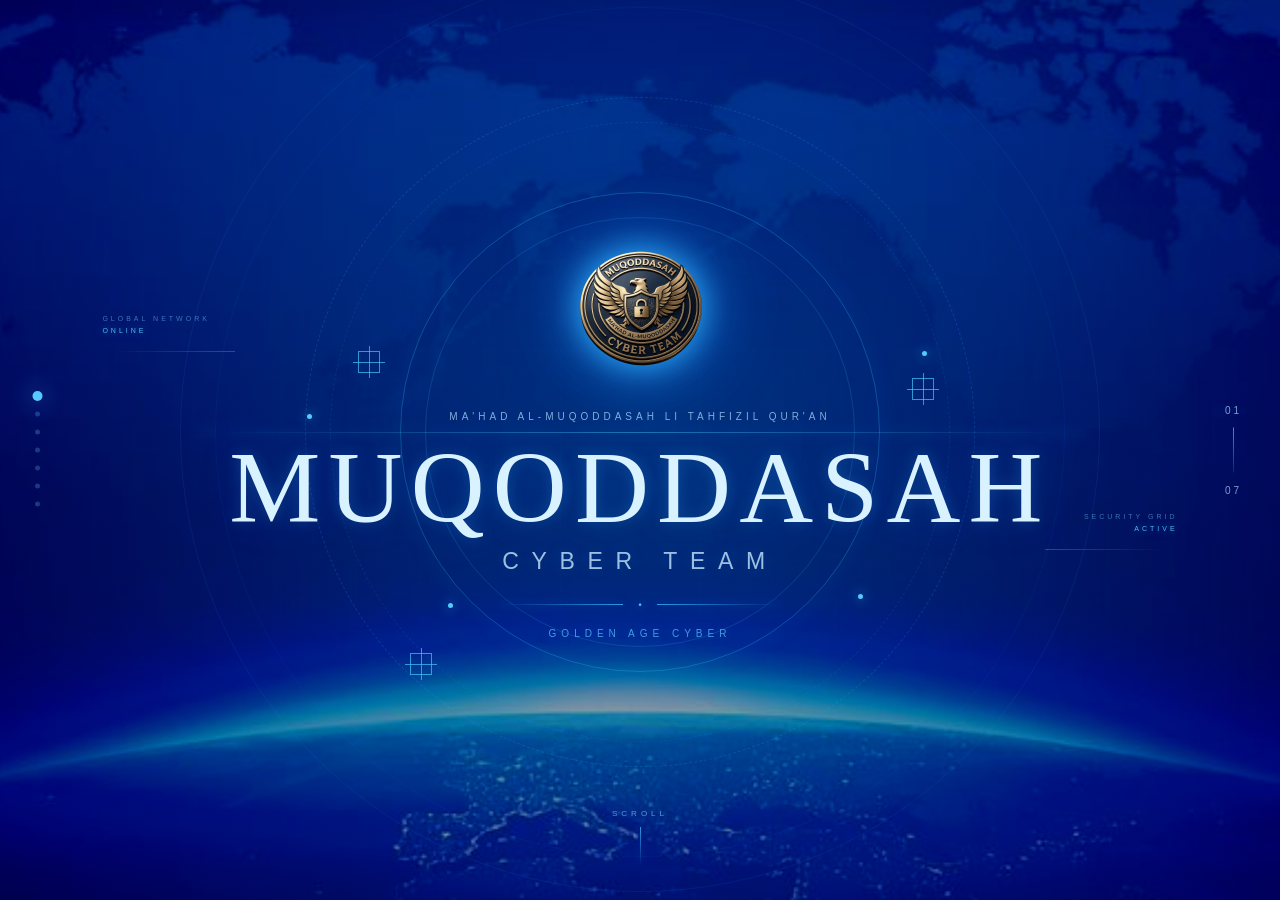
<file: index.html>
<!DOCTYPE html>
<html lang="id">
<head>
    <meta charset="UTF-8">
    <meta name="viewport" content="width=device-width, initial-scale=1.0">

    <title>MUQODDASAH CYBER TEAM</title>

    <link rel="stylesheet" href="style.css">
</head>

<body>

<div id="pageContainer">

    <!-- =====================================================
         PAGE 1 — HERO
    ====================================================== -->

    <section class="page hero-page active" data-page="0">

        <div class="hero-bg"></div>
        <div class="hero-grid"></div>
        <div class="hero-vignette"></div>

        <div class="hero-orbit orbit-1"></div>
        <div class="hero-orbit orbit-2"></div>
        <div class="hero-orbit orbit-3"></div>

        <div class="earth-hud">

            <div class="earth-hud-ring hud-ring-1"></div>
            <div class="earth-hud-ring hud-ring-2"></div>
            <div class="earth-hud-ring hud-ring-3"></div>

            <div class="earth-scan"></div>

            <div class="earth-target target-1"></div>
            <div class="earth-target target-2"></div>
            <div class="earth-target target-3"></div>

            <div class="earth-node node-1"></div>
            <div class="earth-node node-2"></div>
            <div class="earth-node node-3"></div>
            <div class="earth-node node-4"></div>

            <div class="earth-data data-left">
                <span>GLOBAL NETWORK</span>
                <b>ONLINE</b>
            </div>

            <div class="earth-data data-right">
                <span>SECURITY GRID</span>
                <b>ACTIVE</b>
            </div>

            <div class="earth-line earth-line-left"></div>
            <div class="earth-line earth-line-right"></div>

        </div>

        <div class="hero-content">

            <div class="logo-wrap">

                <div class="logo-glow"></div>

                <img
                    src="assets/logo-mct.png"
                    alt="Muqoddasah Cyber Team"
                    class="main-logo"
                >

            </div>

            <p class="institution">
                MA'HAD AL-MUQODDASAH LI TAHFIZIL QUR'AN
            </p>

            <h1>
                MUQODDASAH
            </h1>

            <h2>
                CYBER TEAM
            </h2>

            <div class="divider">

                <span></span>
                <b>•</b>
                <span></span>

            </div>

            <p class="tagline">
                GOLDEN AGE CYBER
            </p>

        </div>

        <div class="scroll-indicator">

            <span>
                SCROLL
            </span>

            <i></i>

        </div>

    </section>



    <!-- =====================================================
         PAGE 2 — CYBER
    ====================================================== -->

    <section class="page cyber-page" data-page="1">

        <div class="cyber-grid"></div>
        <div class="cyber-noise"></div>

        <div class="cyber-line line-top"></div>
        <div class="cyber-line line-bottom"></div>

        <div class="cyber-center">

            <div class="cyber-ring ring-one"></div>
            <div class="cyber-ring ring-two"></div>
            <div class="cyber-ring ring-three"></div>

            <div class="cyber-logo-box">

                <div class="cyber-logo-glow"></div>

                <img
                    src="assets/logo-mct.png"
                    alt="MCT Logo"
                    class="cyber-logo"
                >

            </div>

            <div class="cyber-status">

                <span class="status-dot"></span>

                SYSTEM ONLINE

            </div>

            <h2>
                MUQODDASAH
            </h2>

            <h3>
                CYBER TEAM
            </h3>

            <div class="cyber-sub">
                LEARN · COMPETE · EVOLVE
            </div>

        </div>

        <div class="cyber-corner top-left">

            <span>
                SECURITY
            </span>

            <b>
                001
            </b>

        </div>

        <div class="cyber-corner top-right">

            <span>
                MCT
            </span>

            <b>
                2026
            </b>

        </div>

        <div class="cyber-corner bottom-left">

            <span>
                NETWORK
            </span>

            <b>
                ACTIVE
            </b>

        </div>

        <div class="cyber-corner bottom-right">

            <span>
                STATUS
            </span>

            <b>
                READY
            </b>

        </div>

    </section>



    <!-- =====================================================
         PAGE 3 — SEJARAH INTRO
    ====================================================== -->

    <section
        class="page history-intro-page"
        data-page="2"
    >

        <div class="history-bg"></div>
        <div class="history-grid"></div>

        <div class="history-intro-content">

            <div class="history-logo">

                <img
                    src="assets/logo-mct.png"
                    alt="Muqoddasah Cyber Team"
                >

            </div>

            <div class="section-tag">
                LANDASAN
            </div>

            <h1>
                SEJARAH
            </h1>

            <h2>
                M.C.T
            </h2>

            <div class="history-divider">

                <span></span>

                <b>
                    01
                </b>

                <span></span>

            </div>

            <p class="history-intro-text">

                Sebuah langkah sederhana yang kemudian
                menjadi awal dari perjalanan sebuah tim.

            </p>

            <div class="continue-text">

                SCROLL TO CONTINUE

                <span>
                    ↓
                </span>

            </div>

        </div>

    </section>



    <!-- =====================================================
         PAGE 4 — FULL HISTORY
    ====================================================== -->

    <section
        class="page history-full-page"
        data-page="3"
    >

        <div class="history-full-bg"></div>
        <div class="history-full-grid"></div>

        <div class="history-full-wrapper">

            <div class="history-full-top">

                <div>

                    <span class="small-label">
                        MUQODDASAH CYBER TEAM
                    </span>

                    <h1>
                        SEJARAH M.C.T
                    </h1>

                </div>

                <div class="history-number">
                    01
                </div>

            </div>

            <div class="history-full-divider"></div>

            <div class="history-story">

                <p>

                    <strong>
                        Muqoddasah Cyber Team berawal dari
                        ketertarikan seorang santri terhadap dunia
                        teknologi dan keamanan siber.
                    </strong>

                </p>

                <p>

                    Berbekal dasar pengetahuan di bidang
                    <em>cyber security</em> serta keinginan untuk
                    menguji kemampuan melalui kompetisi, ia mulai
                    melihat bahwa dunia siber bukan hanya sesuatu
                    untuk dipelajari, tetapi juga sebuah ruang untuk
                    berkembang, berkolaborasi, dan membawa nama
                    almamater ke tingkat yang lebih luas.

                </p>

                <p>

                    Pada <strong>16 Agustus</strong>, sebuah langkah
                    sederhana kemudian menjadi awal dari perjalanan
                    tersebut. Ketika pendaftaran kompetisi dibuka,
                    ia menuliskan nama
                    <strong>Muqoddasah Cyber Team</strong>
                    sebagai identitas tim.

                </p>

                <p>

                    Saat itu, nama tersebut belum memiliki sejarah,
                    struktur, bahkan lambang. Yang ada hanyalah
                    sebuah keinginan untuk mencoba dan keberanian
                    untuk memulai.

                </p>

                <p>

                    Sebagai ketua, ia kemudian mengajak dua orang
                    rekannya untuk bergabung. Keduanya belum
                    memiliki dasar dalam dunia
                    <em>cyber security</em>. Namun, keterbatasan
                    tersebut tidak menjadi alasan untuk berhenti.
                    Mereka memilih untuk
                    <strong>
                        belajar bersama, saling berbagi pengetahuan,
                        dan berkembang melalui setiap tantangan
                        yang dihadapi.
                    </strong>

                </p>

                <p>

                    Perjalanan itu kemudian membawa tiga anggota
                    awal—
                    <strong>
                        MF4.CH17, finkyone, dan GAS_POL_DONGAK
                    </strong>
                    —
                    untuk mencoba kompetisi
                    <em>Capture The Flag</em> dan mengenal
                    dunia kompetisi siber secara lebih serius.

                </p>

                <p>

                    Beberapa hari sebelum
                    <strong>ASIS CTF</strong>,
                    sebuah keputusan spontan membawa MCT untuk turut
                    mendaftarkan diri ke
                    <strong>
                        C.O.D.E CTF Telkom Surabaya
                    </strong>.
                    Dalam proses pendaftaran ASIS, muncul kendala
                    pada email yang membuat perjalanan tim semakin
                    tidak sederhana.

                </p>

                <p>

                    Dari situ terbentuk dua identitas tim, yaitu
                    <strong>
                        Muqoddasah Cyber Team
                    </strong>
                    dan
                    <strong>
                        Muqoddasah Cyber Team 92
                    </strong>.

                </p>

                <p>

                    Namun berbagai kendala tersebut tidak
                    menghentikan langkah mereka. Dengan kemampuan
                    yang masih terus dibangun, tim tetap
                    menyelesaikan kompetisi dan berhasil meraih
                    <strong>
                        peringkat 487 dari lebih dari 1.600 peserta.
                    </strong>

                </p>

                <p>

                    Di tengah persiapan yang serba terbatas dan
                    waktu yang begitu singkat, identitas visual MCT
                    pun lahir. Menjelang kompetisi, sebuah lambang
                    dibuat dengan bantuan teknologi AI untuk menjadi
                    identitas pertama
                    <strong>
                        Muqoddasah Cyber Team
                    </strong>.

                </p>

                <p>

                    Sejak saat itu, MCT tidak lagi sekadar nama yang
                    ditulis pada sebuah formulir pendaftaran.
                    Ia berkembang menjadi sebuah wadah untuk
                    <strong>
                        belajar, berkompetisi, dan tumbuh bersama.
                    </strong>

                </p>

                <p>

                    Dari kompetisi pertama, langkah demi langkah
                    membawa tim menuju berbagai ajang
                    <strong>
                        nasional hingga internasional
                    </strong>,
                    menghadapi tantangan yang semakin besar dan
                    memperluas pengalaman di dunia
                    <em>cyber security</em>.

                </p>

                <p class="history-ending">

                    <strong>
                        Apa yang dimulai dari ketertarikan seorang
                        santri, kemudian tumbuh menjadi perjalanan
                        sebuah tim.
                    </strong>

                </p>

                <p class="history-ending final-line">

                    Dan perjalanan itu masih terus berlangsung.

                </p>

                <div class="history-signature">

                    MUQODDASAH CYBER TEAM

                </div>

            </div>

        </div>

    </section>



    <!-- =====================================================
         PAGE 5 — AYAT
    ====================================================== -->

    <section
        class="page ayat-page"
        data-page="4"
    >

        <div class="ayat-bg"></div>
        <div class="ayat-grid"></div>

        <div class="ayat-content">

            <div class="ayat-number">
                02
            </div>

            <div class="section-tag">
                LANDASAN
            </div>

            <h1>
                LANDASAN
            </h1>

            <h2>
                AYAT
            </h2>

            <div class="ayat-divider">

                <span></span>

                <b>
                    ✦
                </b>

                <span></span>

            </div>

            <p class="ayat-text">

                “Dan orang-orang yang bersungguh-sungguh untuk
                mencari keridhaan Kami, benar-benar akan Kami
                tunjukkan kepada mereka jalan-jalan Kami.”

            </p>

            <p class="ayat-reference">

                QS. AL-‘ANKABUT : 69

            </p>

            <div class="ayat-bottom">

                MUQODDASAH CYBER TEAM

            </div>

        </div>

    </section>



    <!-- =====================================================
         PAGE 6 — MCT JOURNEY
    ====================================================== -->

    <section
        class="page journey-page"
        data-page="5"
    >

        <div class="journey-bg"></div>
        <div class="journey-grid"></div>

        <div class="journey-content">

            <div class="journey-kicker">
                MUQODDASAH CYBER TEAM
            </div>

            <h1>
                MCT
                <span>
                    // JOURNEY
                </span>
            </h1>

            <p class="journey-intro">
                FROM A SIMPLE BEGINNING
                TO A CONTINUOUS MISSION.
            </p>

            <div class="journey-timeline">

                <div class="journey-step">

                    <div class="journey-step-number">
                        01
                    </div>

                    <div class="journey-step-line"></div>

                    <div class="journey-step-content">

                        <span>
                            BEGINNING
                        </span>

                        <h2>
                            THE FIRST STEP
                        </h2>

                        <p>
                            Sebuah ketertarikan terhadap teknologi
                            berubah menjadi keberanian untuk mencoba
                            dunia cyber security.
                        </p>

                    </div>

                </div>


                <div class="journey-step">

                    <div class="journey-step-number">
                        02
                    </div>

                    <div class="journey-step-line"></div>

                    <div class="journey-step-content">

                        <span>
                            TEAM
                        </span>

                        <h2>
                            THREE OPERATORS
                        </h2>

                        <p>
                            Tiga anggota awal mulai belajar,
                            berlatih, dan menghadapi tantangan
                            bersama.
                        </p>

                    </div>

                </div>


                <div class="journey-step">

                    <div class="journey-step-number">
                        03
                    </div>

                    <div class="journey-step-line"></div>

                    <div class="journey-step-content">

                        <span>
                            COMPETITION
                        </span>

                        <h2>
                            FIRST CTF
                        </h2>

                        <p>
                            MCT mulai memasuki dunia
                            Capture The Flag dan mengenal
                            kompetisi cyber secara lebih serius.
                        </p>

                    </div>

                </div>


                <div class="journey-step">

                    <div class="journey-step-number">
                        04
                    </div>

                    <div class="journey-step-line"></div>

                    <div class="journey-step-content">

                        <span>
                            EVOLUTION
                        </span>

                        <h2>
                            MISSION CONTINUES
                        </h2>

                        <p>
                            Setiap kompetisi menjadi pengalaman,
                            setiap kesalahan menjadi pelajaran,
                            dan setiap tantangan menjadi alasan
                            untuk berkembang.
                        </p>

                    </div>

                </div>

            </div>

            <div class="journey-status">

                <span class="status-dot"></span>

                MISSION CONTINUES

            </div>

        </div>

    </section>



    <!-- =====================================================
         PAGE 7 — MCT COMPETITIONS
         HORIZONTAL COMPETITION CAROUSEL
    ====================================================== -->

    <section
        class="page competition-page"
        data-page="6"
    >

        <div class="competition-bg"></div>
        <div class="competition-grid"></div>
        <div class="competition-vignette"></div>


        <!-- HUD -->

        <div class="competition-hud">

            <div class="competition-hud-ring comp-ring-1"></div>
            <div class="competition-hud-ring comp-ring-2"></div>

            <div class="competition-scan"></div>

            <div class="competition-corner comp-corner-tl"></div>
            <div class="competition-corner comp-corner-tr"></div>
            <div class="competition-corner comp-corner-bl"></div>
            <div class="competition-corner comp-corner-br"></div>

        </div>



        <!-- HEADER -->

        <div class="competition-header">

            <span class="competition-kicker">
                MUQODDASAH CYBER TEAM // ARCHIVE
            </span>

            <h1>
                MCT
                <span>
                    // COMPETITIONS
                </span>
            </h1>

            <p>
                THE BATTLES THAT SHAPED THE TEAM
            </p>

        </div>



        <!-- HORIZONTAL CAROUSEL -->

        <div
            class="competition-carousel"
            id="competitionCarousel"
        >


            <!-- =========================================
                 COMPETITION 01 — ASIS
            ========================================== -->

            <article
                class="competition-card active"
                data-competition="0"
            >

                <div class="competition-number">

                    01
                    <span>
                        / COMPETITION
                    </span>

                </div>


                <div class="competition-logo-box">

                    <div class="competition-logo-glow"></div>

                    <!-- LOGO ASIS SEMENTARA -->

                    <div class="competition-logo-placeholder">
                        ASIS
                    </div>

                </div>


                <div class="competition-info">

                    <span class="competition-label">
                        INTERNATIONAL CYBER SECURITY COMPETITION
                    </span>


                    <h2>
                        ASIS CTF
                    </h2>


                    <div class="competition-divider"></div>


                    <p class="competition-description">

                        Kompetisi Capture The Flag yang menjadi
                        bagian dari perjalanan awal Muqoddasah
                        Cyber Team dalam dunia kompetisi
                        keamanan siber.

                    </p>


                    <div class="competition-data">


                        <div>

                            <span>
                                STATUS
                            </span>

                            <strong>
                                INTERNATIONAL
                            </strong>

                        </div>


                        <div>

                            <span>
                                COUNTRY
                            </span>

                            <strong>
                                —
                            </strong>

                        </div>


                        <div>

                            <span>
                                DATE
                            </span>

                            <strong>
                                —
                            </strong>

                        </div>


                        <div>

                            <span>
                                PARTICIPANTS
                            </span>

                            <strong>
                                —
                            </strong>

                        </div>


                        <div>

                            <span>
                                FINAL RANK
                            </span>

                            <strong>
                                —
                            </strong>

                        </div>


                    </div>


                    <div class="competition-members">

                        <span>
                            MCT MEMBERS
                        </span>

                        <p>
                            MF4.CH17 · finkyone · GAS_POL_DONGAK
                        </p>

                    </div>

                </div>

            </article>



            <!-- =========================================
                 COMPETITION 02 — C.O.D.E
            ========================================== -->

            <article
                class="competition-card"
                data-competition="1"
            >

                <div class="competition-number">

                    02
                    <span>
                        / COMPETITION
                    </span>

                </div>


                <div class="competition-logo-box">

                    <div class="competition-logo-glow"></div>

                    <div class="competition-logo-placeholder">
                        C.O.D.E
                    </div>

                </div>


                <div class="competition-info">

                    <span class="competition-label">
                        CYBER SECURITY COMPETITION
                    </span>


                    <h2>
                        C.O.D.E CTF
                    </h2>


                    <div class="competition-divider"></div>


                    <p class="competition-description">

                        Salah satu kompetisi yang diikuti
                        Muqoddasah Cyber Team dalam perjalanan
                        awal mereka berkompetisi dan menguji
                        kemampuan bersama.

                    </p>


                    <div class="competition-data">


                        <div>

                            <span>
                                STATUS
                            </span>

                            <strong>
                                NATIONAL
                            </strong>

                        </div>


                        <div>

                            <span>
                                COUNTRY
                            </span>

                            <strong>
                                INDONESIA
                            </strong>

                        </div>


                        <div>

                            <span>
                                DATE
                            </span>

                            <strong>
                                —
                            </strong>

                        </div>


                        <div>

                            <span>
                                PARTICIPANTS
                            </span>

                            <strong>
                                —
                            </strong>

                        </div>


                        <div>

                            <span>
                                FINAL RANK
                            </span>

                            <strong>
                                —
                            </strong>

                        </div>


                    </div>


                    <div class="competition-members">

                        <span>
                            MCT MEMBERS
                        </span>

                        <p>
                            MF4.CH17 · finkyone · GAS_POL_DONGAK
                        </p>

                    </div>

                </div>

            </article>



            <!-- =========================================
                 COMPETITION 03 — NNS
            ========================================== -->

            <article
                class="competition-card"
                data-competition="2"
            >

                <div class="competition-number">

                    03
                    <span>
                        / COMPETITION
                    </span>

                </div>


                <div class="competition-logo-box">

                    <div class="competition-logo-glow"></div>

                    <div class="competition-logo-placeholder">
                        NNS
                    </div>

                </div>


                <div class="competition-info">

                    <span class="competition-label">
                        CYBER SECURITY COMPETITION
                    </span>


                    <h2>
                        NNS CTF
                    </h2>


                    <div class="competition-divider"></div>


                    <p class="competition-description">

                        Perjalanan berikutnya MCT dalam mengasah
                        kemampuan melalui tantangan Capture The Flag,
                        problem solving, dan pengalaman kompetisi.

                    </p>


                    <div class="competition-data">


                        <div>

                            <span>
                                STATUS
                            </span>

                            <strong>
                                —
                            </strong>

                        </div>


                        <div>

                            <span>
                                COUNTRY
                            </span>

                            <strong>
                                —
                            </strong>

                        </div>


                        <div>

                            <span>
                                DATE
                            </span>

                            <strong>
                                —
                            </strong>

                        </div>


                        <div>

                            <span>
                                PARTICIPANTS
                            </span>

                            <strong>
                                —
                            </strong>

                        </div>


                        <div>

                            <span>
                                FINAL RANK
                            </span>

                            <strong>
                                —
                            </strong>

                        </div>


                    </div>


                    <div class="competition-members">

                        <span>
                            MCT MEMBERS
                        </span>

                        <p>
                            MF4.CH17 · finkyone · GAS_POL_DONGAK
                        </p>

                    </div>

                </div>

            </article>


        </div>



        <!-- COMPETITION NAVIGATION -->

        <div class="competition-navigation">

            <button
                id="competitionPrev"
                type="button"
            >
                ←
            </button>


            <div class="competition-dots">

                <span
                    class="competition-dot active"
                    data-competition-dot="0"
                ></span>

                <span
                    class="competition-dot"
                    data-competition-dot="1"
                ></span>

                <span
                    class="competition-dot"
                    data-competition-dot="2"
                ></span>

            </div>


            <button
                id="competitionNext"
                type="button"
            >
                →
            </button>

        </div>



        <div class="competition-footer">

            <span>
                SWIPE / DRAG TO EXPLORE
            </span>

            <span>
                MCT_DATABASE // 07
            </span>

        </div>

    </section>

</div>



<!-- =========================================================
     PAGE COUNTER
========================================================== -->

<div class="page-counter">

    <span id="currentPage">
        01
    </span>

    <i></i>

    <span>
        07
    </span>

</div>



<!-- =========================================================
     NAV DOTS
========================================================== -->

<div class="page-dots">

    <span
        class="dot active"
        data-dot="0">
    </span>

    <span
        class="dot"
        data-dot="1">
    </span>

    <span
        class="dot"
        data-dot="2">
    </span>

    <span
        class="dot"
        data-dot="3">
    </span>

    <span
        class="dot"
        data-dot="4">
    </span>

    <span
        class="dot"
        data-dot="5">
    </span>

    <span
        class="dot"
        data-dot="6">
    </span>

</div>



<script src="script.js"></script>

</body>
</html>
</file>
<file: style.css>
/* =========================================================
   MUQODDASAH CYBER TEAM
   CINEMATIC PAGE SYSTEM — FULL FINAL
========================================================= */


/* =========================================================
   RESET
========================================================= */

* {
    margin: 0;
    padding: 0;
    box-sizing: border-box;
}

html,
body {
    width: 100%;
    height: 100%;
    overflow: hidden;
    background: #02060d;
    color: #e8f7ff;
    font-family: Arial, Helvetica, sans-serif;
}

body {
    user-select: none;
}


/* =========================================================
   PAGE SYSTEM
========================================================= */

#pageContainer {
    position: fixed;
    inset: 0;
    width: 100%;
    height: 100%;
    overflow: hidden;
}

.page {
    position: absolute;
    inset: 0;
    width: 100%;
    height: 100%;

    opacity: 0;
    visibility: hidden;

    transform: translateY(100%);

    transition:
        transform .85s cubic-bezier(.77, 0, .18, 1),
        opacity .6s ease,
        visibility .85s;

    overflow: hidden;
}

.page.active {
    opacity: 1;
    visibility: visible;
    transform: translateY(0);
    z-index: 5;
}

.page.previous {
    opacity: 0;
    visibility: visible;
    transform: translateY(-100%);
    z-index: 4;
}


/* =========================================================
   PAGE COUNTER
========================================================= */

.page-counter {
    position: fixed;
    right: 38px;
    top: 50%;
    transform: translateY(-50%);

    z-index: 100;

    display: flex;
    flex-direction: column;
    align-items: center;
    gap: 12px;

    color: rgba(173, 220, 255, .7);
    font-size: 10px;
    letter-spacing: 3px;
}

.page-counter i {
    width: 1px;
    height: 45px;

    background:
        linear-gradient(
            180deg,
            rgba(54, 185, 255, .8),
            rgba(54, 185, 255, .15)
        );
}


/* =========================================================
   DOT NAVIGATION
========================================================= */

.page-dots {
    position: fixed;
    left: 35px;
    top: 50%;
    transform: translateY(-50%);

    z-index: 100;

    display: flex;
    flex-direction: column;
    gap: 13px;
}

.page-dots .dot {
    width: 5px;
    height: 5px;
    border-radius: 50%;

    background: rgba(110, 196, 255, .25);

    transition:
        transform .4s ease,
        background .4s ease,
        box-shadow .4s ease;

    cursor: pointer;
}

.page-dots .dot.active {
    background: #55caff;
    transform: scale(2);

    box-shadow:
        0 0 12px
        rgba(48, 187, 255, .9);
}


/* =========================================================
   HERO
========================================================= */

.hero-page {
    background: #020912;
}


/* =========================================================
   EARTH BACKGROUND
========================================================= */

.hero-bg {
    position: absolute;
    inset: 0;

    background-image:
        linear-gradient(
            rgba(0, 10, 25, .2),
            rgba(0, 8, 20, .45)
        ),
        url("assets/bg-earth.jpg");

    background-size: cover;
    background-position: center;

    filter:
        saturate(1.15)
        contrast(1.08);

    transform: scale(1.08);

    animation:
        earthZoom
        12s
        ease-out
        forwards;

    z-index: 0;
}

@keyframes earthZoom {
    from {
        transform: scale(1.08);
    }

    to {
        transform: scale(1.02);
    }
}


/* =========================================================
   HERO OVERLAY
========================================================= */

.hero-overlay {
    position: absolute;
    inset: 0;

    background:
        radial-gradient(
            circle at 50% 45%,
            transparent 15%,
            rgba(0, 8, 20, .2) 48%,
            rgba(0, 3, 10, .88) 100%
        );

    z-index: 1;
}


/* =========================================================
   HERO GRID
========================================================= */

.hero-grid {
    position: absolute;
    inset: 0;

    opacity: .16;

    background-image:
        linear-gradient(
            rgba(40, 170, 255, .12) 1px,
            transparent 1px
        ),
        linear-gradient(
            90deg,
            rgba(40, 170, 255, .12) 1px,
            transparent 1px
        );

    background-size: 70px 70px;

    mask-image:
        radial-gradient(
            circle,
            black 0%,
            transparent 75%
        );

    z-index: 2;
}


/* =========================================================
   HERO ORBITS
========================================================= */

.hero-orbit {
    position: absolute;

    left: 50%;
    top: 48%;

    border-radius: 50%;

    border:
        1px solid
        rgba(57, 181, 255, .18);

    transform:
        translate(-50%, -50%);

    z-index: 2;
}

.orbit-1 {
    width: 430px;
    height: 430px;

    animation:
        orbitSpin
        20s
        linear
        infinite;
}

.orbit-2 {
    width: 620px;
    height: 620px;

    border-color:
        rgba(43, 156, 255, .13);

    border-style: dashed;

    animation:
        orbitSpinReverse
        28s
        linear
        infinite;
}

.orbit-3 {
    width: 850px;
    height: 850px;

    border-color:
        rgba(28, 120, 255, .08);

    animation:
        orbitSpin
        40s
        linear
        infinite;
}

@keyframes orbitSpin {
    from {
        transform:
            translate(-50%, -50%)
            rotate(0deg);
    }

    to {
        transform:
            translate(-50%, -50%)
            rotate(360deg);
    }
}

@keyframes orbitSpinReverse {
    from {
        transform:
            translate(-50%, -50%)
            rotate(360deg);
    }

    to {
        transform:
            translate(-50%, -50%)
            rotate(0deg);
    }
}


/* =========================================================
   CYBER HUD OVER EARTH
========================================================= */

.earth-hud {
    position: absolute;
    inset: 0;

    z-index: 3;

    pointer-events: none;
    overflow: hidden;
}


/* =========================================================
   HUD RINGS
========================================================= */

.earth-hud-ring {
    position: absolute;

    left: 50%;
    top: 48%;

    border-radius: 50%;

    transform:
        translate(-50%, -50%);

    pointer-events: none;
}

.hud-ring-1 {
    width: 480px;
    height: 480px;

    border:
        1px solid
        rgba(48, 191, 255, .28);

    box-shadow:
        0 0 25px
        rgba(0, 151, 255, .08);

    animation:
        hudRotate
        16s
        linear
        infinite;
}

.hud-ring-2 {
    width: 670px;
    height: 670px;

    border:
        1px dashed
        rgba(49, 182, 255, .18);

    animation:
        hudRotateReverse
        25s
        linear
        infinite;
}

.hud-ring-3 {
    width: 920px;
    height: 920px;

    border:
        1px solid
        rgba(44, 161, 255, .09);

    animation:
        hudRotate
        38s
        linear
        infinite;
}

@keyframes hudRotate {
    from {
        transform:
            translate(-50%, -50%)
            rotate(0deg);
    }

    to {
        transform:
            translate(-50%, -50%)
            rotate(360deg);
    }
}

@keyframes hudRotateReverse {
    from {
        transform:
            translate(-50%, -50%)
            rotate(360deg);
    }

    to {
        transform:
            translate(-50%, -50%)
            rotate(0deg);
    }
}


/* =========================================================
   EARTH SCANNING LINE
========================================================= */

.earth-scan {
    position: absolute;

    left: 15%;
    right: 15%;

    top: 48%;

    height: 1px;

    background:
        linear-gradient(
            90deg,
            transparent,
            rgba(63, 203, 255, .8),
            transparent
        );

    box-shadow:
        0 0 12px
        rgba(30, 177, 255, .8);

    opacity: .55;

    animation:
        earthScan
        4s
        ease-in-out
        infinite;
}

@keyframes earthScan {
    0% {
        transform:
            translateY(-210px);

        opacity: 0;
    }

    20% {
        opacity: .8;
    }

    50% {
        opacity: 1;
    }

    80% {
        opacity: .8;
    }

    100% {
        transform:
            translateY(210px);

        opacity: 0;
    }
}


/* =========================================================
   TARGET MARKERS
========================================================= */

.earth-target {
    position: absolute;

    width: 22px;
    height: 22px;

    border:
        1px solid
        rgba(67, 200, 255, .7);

    animation:
        targetPulse
        2.5s
        ease-in-out
        infinite;
}

.earth-target::before,
.earth-target::after {
    content: "";

    position: absolute;

    background:
        rgba(66, 200, 255, .7);
}

.earth-target::before {
    width: 32px;
    height: 1px;

    left: -6px;
    top: 10px;
}

.earth-target::after {
    width: 1px;
    height: 32px;

    left: 10px;
    top: -6px;
}

.target-1 {
    left: 28%;
    top: 39%;
}

.target-2 {
    right: 27%;
    top: 42%;

    animation-delay: .8s;
}

.target-3 {
    left: 32%;
    bottom: 25%;

    animation-delay: 1.4s;
}

@keyframes targetPulse {
    0%,
    100% {
        opacity: .25;

        transform:
            scale(.8);
    }

    50% {
        opacity: 1;

        transform:
            scale(1.15);
    }
}


/* =========================================================
   NETWORK NODES
========================================================= */

.earth-node {
    position: absolute;

    width: 5px;
    height: 5px;

    border-radius: 50%;

    background: #55caff;

    box-shadow:
        0 0 12px
        rgba(45, 190, 255, .95);

    animation:
        nodePulse
        2s
        ease-in-out
        infinite;
}

.node-1 {
    left: 24%;
    top: 46%;
}

.node-2 {
    left: 72%;
    top: 39%;

    animation-delay: .5s;
}

.node-3 {
    left: 67%;
    top: 66%;

    animation-delay: 1s;
}

.node-4 {
    left: 35%;
    top: 67%;

    animation-delay: 1.5s;
}

@keyframes nodePulse {
    0%,
    100% {
        opacity: .3;

        transform:
            scale(.7);
    }

    50% {
        opacity: 1;

        transform:
            scale(1.5);
    }
}


/* =========================================================
   EARTH DATA LABELS
========================================================= */

.earth-data {
    position: absolute;

    display: flex;
    flex-direction: column;

    gap: 5px;

    font-size: 7px;

    letter-spacing: 3px;

    color:
        rgba(162, 218, 246, .5);
}

.earth-data span {
    color:
        rgba(119, 207, 255, .5);
}

.earth-data b {
    color:
        rgba(86, 202, 255, .9);

    font-weight: 400;

    text-shadow:
        0 0 10px
        rgba(32, 179, 255, .7);
}

.data-left {
    left: 8%;
    top: 35%;
}

.data-right {
    right: 8%;
    top: 57%;

    text-align: right;
}


/* =========================================================
   EARTH DATA LINES
========================================================= */

.earth-line {
    position: absolute;

    height: 1px;
    width: 120px;

    background:
        linear-gradient(
            90deg,
            transparent,
            rgba(61, 198, 255, .55)
        );

    opacity: .6;
}

.earth-line-left {
    left: 9%;
    top: 39%;
}

.earth-line-right {
    right: 9%;
    top: 61%;

    transform:
        rotate(180deg);
}


/* =========================================================
   HERO CONTENT
========================================================= */

.hero-content {
    position: absolute;

    inset: 0;

    display: flex;

    flex-direction: column;

    align-items: center;
    justify-content: center;

    text-align: center;

    z-index: 5;

    padding-bottom: 30px;
}


/* =========================================================
   LOGO
========================================================= */

.logo-wrap {
    position: relative;

    width: 155px;
    height: 155px;

    display: flex;

    align-items: center;
    justify-content: center;

    margin-bottom: 25px;

    opacity: 0;

    animation:
        heroLogoIn
        1.6s
        cubic-bezier(.16, 1, .3, 1)
        .3s
        forwards;
}

.logo-glow {
    position: absolute;

    width: 100%;
    height: 100%;

    border-radius: 50%;

    background:
        radial-gradient(
            circle,
            rgba(35, 167, 255, .42),
            transparent 68%
        );

    filter: blur(30px);

    animation:
        bluePulse
        4s
        ease-in-out
        infinite;
}

.main-logo {
    position: relative;

    width: 125px;
    height: 125px;

    object-fit: contain;

    filter:
        drop-shadow(
            0 0 14px
            rgba(50, 181, 255, .55)
        )
        drop-shadow(
            0 0 40px
            rgba(0, 119, 255, .35)
        );
}


/* =========================================================
   HERO TEXT
========================================================= */

.institution {
    opacity: 0;

    animation:
        textFadeUp
        1.4s
        cubic-bezier(.16, 1, .3, 1)
        1s
        forwards;

    font-size: 10px;

    letter-spacing: 4px;

    color:
        rgba(174, 222, 255, .72);

    margin-bottom: 20px;
}

.hero-content h1 {
    opacity: 0;

    animation:
        textFadeUp
        1.5s
        cubic-bezier(.16, 1, .3, 1)
        1.3s
        forwards;

    font-family:
        Georgia,
        serif;

    font-size:
        clamp(52px, 8vw, 110px);

    font-weight: 400;

    letter-spacing: .08em;

    line-height: .9;

    color: #d9f2ff;

    text-shadow:
        0 0 15px
        rgba(52, 184, 255, .25),

        0 0 45px
        rgba(0, 121, 255, .2);
}

.hero-content h2 {
    opacity: 0;

    animation:
        textFadeUp
        1.5s
        cubic-bezier(.16, 1, .3, 1)
        1.6s
        forwards;

    margin-top: 13px;

    font-size:
        clamp(15px, 2vw, 23px);

    letter-spacing: .55em;

    font-weight: 400;

    color:
        rgba(191, 226, 249, .82);

    text-shadow:
        0 0 15px
        rgba(29, 155, 255, .22);
}


/* =========================================================
   HERO DIVIDER
========================================================= */

.divider {
    opacity: 0;

    animation:
        textFadeUp
        1.4s
        cubic-bezier(.16, 1, .3, 1)
        1.9s
        forwards;

    display: flex;

    align-items: center;

    gap: 15px;

    margin: 25px 0 18px;

    width: 280px;
}

.divider span {
    height: 1px;

    flex: 1;

    background:
        linear-gradient(
            90deg,
            transparent,
            rgba(49, 183, 255, .8)
        );

    box-shadow:
        0 0 8px
        rgba(0, 153, 255, .45);
}

.divider span:last-child {
    background:
        linear-gradient(
            90deg,
            rgba(49, 183, 255, .8),
            transparent
        );
}

.divider b {
    color: #42c3ff;

    font-size: 9px;

    text-shadow:
        0 0 10px #159cff;
}


/* =========================================================
   TAGLINE
========================================================= */

.tagline {
    opacity: 0;

    animation:
        textFadeUp
        1.4s
        cubic-bezier(.16, 1, .3, 1)
        2.2s
        forwards;

    font-size: 10px;

    letter-spacing: 5px;

    color:
        rgba(88, 193, 255, .75);

    text-shadow:
        0 0 12px
        rgba(0, 140, 255, .35);
}


/* =========================================================
   HERO ANIMATIONS
========================================================= */

@keyframes textFadeUp {
    from {
        opacity: 0;

        transform:
            translateY(22px);

        filter:
            blur(8px);
    }

    to {
        opacity: 1;

        transform:
            translateY(0);

        filter:
            blur(0);
    }
}

@keyframes heroLogoIn {
    from {
        opacity: 0;

        transform:
            scale(.65)
            translateY(25px);

        filter:
            blur(10px);
    }

    to {
        opacity: 1;

        transform:
            scale(1)
            translateY(0);

        filter:
            blur(0)
            drop-shadow(
                0 0 14px
                rgba(50, 181, 255, .55)
            );
    }
}

@keyframes bluePulse {
    0%,
    100% {
        transform:
            scale(.85);

        opacity: .45;
    }

    50% {
        transform:
            scale(1.12);

        opacity: .9;
    }
}


/* =========================================================
   SCROLL INDICATOR
========================================================= */

.scroll-indicator {
    position: absolute;

    bottom: 35px;
    left: 50%;

    transform:
        translateX(-50%);

    display: flex;

    flex-direction: column;

    align-items: center;

    gap: 9px;

    z-index: 10;

    color:
        rgba(151, 214, 255, .65);

    font-size: 8px;

    letter-spacing: 4px;
}

.scroll-indicator i {
    width: 1px;
    height: 38px;

    background:
        linear-gradient(
            180deg,
            rgba(55, 188, 255, .8),
            transparent
        );

    box-shadow:
        0 0 8px
        rgba(0, 153, 255, .4);

    animation:
        scrollLine
        1.8s
        ease-in-out
        infinite;
}

@keyframes scrollLine {
    0% {
        transform:
            scaleY(.3);

        transform-origin:
            top;

        opacity: .3;
    }

    50% {
        transform:
            scaleY(1);

        opacity: 1;
    }

    100% {
        transform:
            scaleY(.3);

        transform-origin:
            bottom;

        opacity: .3;
    }
}


/* =========================================================
   CYBER PAGE
========================================================= */

.cyber-page {
    background:
        radial-gradient(
            circle at center,
            #071a2a 0%,
            #040b13 45%,
            #010409 100%
        );
}

.cyber-grid {
    position: absolute;

    inset: 0;

    background-image:
        linear-gradient(
            rgba(34, 177, 255, .1) 1px,
            transparent 1px
        ),
        linear-gradient(
            90deg,
            rgba(34, 177, 255, .1) 1px,
            transparent 1px
        );

    background-size:
        45px 45px;

    opacity: .25;

    transform:
        perspective(500px)
        rotateX(55deg)
        scale(1.5);

    transform-origin:
        center bottom;
}

.cyber-noise {
    position: absolute;

    inset: 0;

    background:
        repeating-linear-gradient(
            0deg,
            rgba(255,255,255,.018) 0px,
            rgba(255,255,255,.018) 1px,
            transparent 1px,
            transparent 4px
        );

    opacity: .25;
}


/* =========================================================
   CYBER CENTER
========================================================= */

.cyber-center {
    position: absolute;

    left: 50%;
    top: 50%;

    transform:
        translate(-50%, -50%);

    display: flex;

    flex-direction: column;

    align-items: center;

    text-align: center;

    z-index: 5;
}


/* =========================================================
   CYBER LOGO
========================================================= */

.cyber-logo-box {
    position: relative;

    width: 180px;
    height: 180px;

    display: flex;

    align-items: center;
    justify-content: center;
}

.cyber-logo-glow {
    position: absolute;

    width: 100%;
    height: 100%;

    border-radius: 50%;

    background:
        radial-gradient(
            circle,
            rgba(23, 170, 255, .35),
            transparent 65%
        );

    filter:
        blur(25px);
}

.cyber-logo {
    width: 130px;
    height: 130px;

    object-fit: contain;

    filter:
        drop-shadow(
            0 0 14px
            rgba(42, 184, 255, .65)
        )
        drop-shadow(
            0 0 35px
            rgba(0, 125, 255, .3)
        );
}


/* =========================================================
   CYBER RINGS
========================================================= */

.cyber-ring {
    position: absolute;

    left: 50%;
    top: 90px;

    transform:
        translate(-50%, -50%);

    border-radius: 50%;

    pointer-events: none;
}

.ring-one {
    width: 230px;
    height: 230px;

    border:
        1px solid
        rgba(47, 188, 255, .5);

    animation:
        ringRotate
        12s
        linear
        infinite;
}

.ring-two {
    width: 320px;
    height: 320px;

    border:
        1px dashed
        rgba(47, 188, 255, .22);

    animation:
        ringRotateReverse
        18s
        linear
        infinite;
}

.ring-three {
    width: 430px;
    height: 430px;

    border:
        1px solid
        rgba(47, 188, 255, .1);

    animation:
        ringRotate
        30s
        linear
        infinite;
}

@keyframes ringRotate {
    from {
        transform:
            translate(-50%, -50%)
            rotate(0deg);
    }

    to {
        transform:
            translate(-50%, -50%)
            rotate(360deg);
    }
}

@keyframes ringRotateReverse {
    from {
        transform:
            translate(-50%, -50%)
            rotate(360deg);
    }

    to {
        transform:
            translate(-50%, -50%)
            rotate(0deg);
    }
}


/* =========================================================
   CYBER TEXT
========================================================= */

.cyber-status {
    margin-top: 20px;

    font-size: 8px;

    letter-spacing: 3px;

    color:
        rgba(167, 221, 255, .7);
}

.status-dot {
    display: inline-block;

    width: 5px;
    height: 5px;

    margin-right: 7px;

    border-radius: 50%;

    background: #3dc2ff;

    box-shadow:
        0 0 10px #159cff;
}

.cyber-center h2 {
    margin-top: 20px;

    font-family:
        Georgia,
        serif;

    font-size:
        clamp(38px, 6vw, 72px);

    font-weight: 400;

    letter-spacing: .12em;

    color:
        #d9f3ff;

    text-shadow:
        0 0 25px
        rgba(30, 177, 255, .3);
}

.cyber-center h3 {
    margin-top: 7px;

    font-size: 13px;

    letter-spacing: .55em;

    font-weight: 400;

    color:
        rgba(184, 224, 246, .72);
}

.cyber-sub {
    margin-top: 22px;

    font-size: 8px;

    letter-spacing: 5px;

    color:
        rgba(74, 190, 255, .65);
}


/* =========================================================
   CYBER CORNERS
========================================================= */

.cyber-corner {
    position: absolute;

    display: flex;

    flex-direction: column;

    gap: 6px;

    font-size: 7px;

    letter-spacing: 3px;

    color:
        rgba(156, 211, 238, .45);

    z-index: 4;
}

.cyber-corner b {
    font-size: 9px;

    font-weight: 400;

    color:
        rgba(93, 197, 255, .8);
}

.cyber-corner.top-left {
    top: 30px;
    left: 40px;
}

.cyber-corner.top-right {
    top: 30px;
    right: 40px;

    text-align: right;
}

.cyber-corner.bottom-left {
    bottom: 30px;
    left: 40px;
}

.cyber-corner.bottom-right {
    bottom: 30px;
    right: 40px;

    text-align: right;
}

.cyber-line {
    position: absolute;

    left: 8%;
    right: 8%;

    height: 1px;

    background:
        linear-gradient(
            90deg,
            transparent,
            rgba(45, 180, 255, .25),
            transparent
        );
}

.line-top {
    top: 17%;
}

.line-bottom {
    bottom: 17%;
}


/* =========================================================
   HISTORY INTRO
========================================================= */

.history-intro-page {
    background:
        #040b12;
}

.history-bg {
    position: absolute;

    inset: 0;

    background:
        radial-gradient(
            circle at 50% 40%,
            rgba(22, 151, 225, .12),
            transparent 35%
        ),
        linear-gradient(
            135deg,
            #040a10,
            #071522,
            #02060a
        );
}

.history-grid {
    position: absolute;

    inset: 0;

    background-image:
        linear-gradient(
            rgba(53, 177, 237, .06) 1px,
            transparent 1px
        ),
        linear-gradient(
            90deg,
            rgba(53, 177, 237, .06) 1px,
            transparent 1px
        );

    background-size:
        80px 80px;

    opacity: .45;
}


/* =========================================================
   HISTORY INTRO CONTENT
========================================================= */

.history-intro-content {
    position: absolute;

    left: 50%;
    top: 50%;

    transform:
        translate(-50%, -50%);

    width:
        min(900px, 90%);

    text-align: center;

    display: flex;

    flex-direction: column;

    align-items: center;
}

.history-logo {
    width: 115px;
    height: 115px;

    margin-bottom: 28px;

    display: flex;

    align-items: center;
    justify-content: center;
}

.history-logo img {
    width: 100%;
    height: 100%;

    object-fit: contain;

    filter:
        drop-shadow(
            0 0 20px
            rgba(42, 176, 255, .3)
        );
}

.section-tag {
    font-size: 9px;

    letter-spacing: 5px;

    color:
        rgba(110, 204, 255, .65);

    margin-bottom: 18px;
}

.history-intro-content h1 {
    font-family:
        Georgia,
        serif;

    font-weight: 400;

    font-size:
        clamp(48px, 8vw, 95px);

    letter-spacing: .09em;

    line-height: .9;

    color:
        #d9f2ff;

    text-shadow:
        0 0 25px
        rgba(35, 171, 255, .2);
}

.history-intro-content h2 {
    margin-top: 8px;

    font-size: 17px;

    font-weight: 400;

    letter-spacing: .65em;

    color:
        rgba(183, 220, 240, .6);
}

.history-divider {
    display: flex;

    align-items: center;

    gap: 15px;

    width:
        min(400px, 70%);

    margin: 30px 0 20px;
}

.history-divider span {
    height: 1px;

    flex: 1;

    background:
        linear-gradient(
            90deg,
            transparent,
            rgba(52, 184, 255, .65)
        );
}

.history-divider span:last-child {
    background:
        linear-gradient(
            90deg,
            rgba(52, 184, 255, .65),
            transparent
        );
}

.history-divider b {
    font-size: 9px;

    font-weight: 400;

    color:
        #42bfff;
}

.history-intro-text {
    max-width: 570px;

    font-family:
        Georgia,
        serif;

    font-size: 16px;

    line-height: 1.8;

    color:
        rgba(190, 220, 237, .62);
}

.continue-text {
    margin-top: 38px;

    font-size: 7px;

    letter-spacing: 4px;

    color:
        rgba(100, 197, 255, .5);

    display: flex;

    align-items: center;

    gap: 10px;
}

.continue-text span {
    font-size: 14px;

    animation:
        arrowDown
        1.5s
        ease-in-out
        infinite;
}

@keyframes arrowDown {
    0%,
    100% {
        transform:
            translateY(0);
    }

    50% {
        transform:
            translateY(6px);
    }
}


/* =========================================================
   FULL HISTORY
========================================================= */

.history-full-page {
    background:
        #03080d;
}

.history-full-bg {
    position: absolute;

    inset: 0;

    background:
        radial-gradient(
            circle at 15% 25%,
            rgba(26, 148, 220, .08),
            transparent 25%
        ),
        radial-gradient(
            circle at 85% 75%,
            rgba(26, 148, 220, .06),
            transparent 25%
        ),
        #03080d;
}

.history-full-grid {
    position: absolute;

    inset: 0;

    opacity: .18;

    background-image:
        linear-gradient(
            rgba(54, 176, 235, .06) 1px,
            transparent 1px
        ),
        linear-gradient(
            90deg,
            rgba(54, 176, 235, .06) 1px,
            transparent 1px
        );

    background-size:
        60px 60px;
}


/* =========================================================
   HISTORY WRAPPER
========================================================= */

.history-full-wrapper {
    position: relative;

    z-index: 5;

    width:
        min(1200px, 88%);

    height: 100%;

    margin: 0 auto;

    padding:
        8vh
        0
        7vh;

    overflow-y: auto;
    overflow-x: hidden;

    scrollbar-width: thin;

    scrollbar-color:
        rgba(55, 190, 255, .4)
        transparent;
}

.history-full-wrapper::-webkit-scrollbar {
    width: 4px;
}

.history-full-wrapper::-webkit-scrollbar-track {
    background:
        transparent;
}

.history-full-wrapper::-webkit-scrollbar-thumb {
    background:
        rgba(52, 183, 255, .35);

    border-radius:
        10px;
}


/* =========================================================
   HISTORY HEADER
========================================================= */

.history-full-top {
    display: flex;

    align-items: flex-end;

    justify-content: space-between;

    gap: 30px;
}

.small-label {
    display: block;

    font-size: 8px;

    letter-spacing: 4px;

    color:
        rgba(100, 199, 255, .5);

    margin-bottom: 12px;
}

.history-full-top h1 {
    font-family:
        Georgia,
        serif;

    font-size:
        clamp(35px, 5vw, 70px);

    font-weight: 400;

    letter-spacing: .07em;

    color:
        #d9f1ff;

    text-shadow:
        0 0 20px
        rgba(29, 169, 255, .18);
}

.history-number {
    font-family:
        Georgia,
        serif;

    font-size:
        clamp(45px, 7vw, 90px);

    color:
        rgba(50, 177, 255, .1);

    line-height: .7;
}

.history-full-divider {
    width: 100%;

    height: 1px;

    margin:
        30px
        0
        42px;

    background:
        linear-gradient(
            90deg,
            rgba(48, 183, 255, .55),
            rgba(48, 183, 255, .1),
            transparent
        );
}


/* =========================================================
   STORY
========================================================= */

.history-story {
    width:
        min(900px, 100%);

    padding-bottom:
        100px;
}

.history-story p {
    font-family:
        Georgia,
        "Times New Roman",
        serif;

    font-size:
        clamp(15px, 1.4vw, 18px);

    line-height:
        1.95;

    letter-spacing:
        .01em;

    color:
        rgba(203, 225, 238, .7);

    margin-bottom:
        25px;
}

.history-story p:first-child {
    font-size:
        clamp(18px, 1.7vw, 23px);

    line-height:
        1.7;

    color:
        rgba(221, 239, 249, .9);

    margin-bottom:
        30px;
}

.history-story strong {
    color:
        #d9f2ff;

    font-weight:
        500;

    text-shadow:
        0 0 12px
        rgba(48, 182, 255, .1);
}

.history-story em {
    color:
        rgba(110, 202, 255, .85);
}

.history-ending {
    margin-top:
        45px !important;

    font-size:
        clamp(19px, 1.8vw, 25px) !important;

    color:
        rgba(220, 238, 248, .9) !important;

    line-height:
        1.75 !important;
}

.final-line {
    margin-top:
        0 !important;

    color:
        rgba(88, 195, 255, .75) !important;
}

.history-signature {
    margin-top:
        45px;

    padding-top:
        20px;

    border-top:
        1px solid
        rgba(57, 182, 255, .18);

    font-size:
        9px;

    letter-spacing:
        5px;

    color:
        rgba(85, 195, 255, .55);
}


/* =========================================================
   END MARKER
========================================================= */

.history-end-marker {
    margin-top:
        80px;

    text-align:
        center;

    font-size:
        7px;

    letter-spacing:
        5px;

    color:
        rgba(73, 184, 255, .3);
}


/* =========================================================
   AYAT
========================================================= */

.ayat-page {
    background:
        #03080d;
}

.ayat-bg {
    position: absolute;

    inset: 0;

    background:
        radial-gradient(
            circle at center,
            rgba(25, 148, 220, .11),
            transparent 38%
        ),
        linear-gradient(
            135deg,
            #03080d,
            #061421,
            #02060a
        );
}

.ayat-grid {
    position: absolute;

    inset: 0;

    opacity: .16;

    background-image:
        linear-gradient(
            rgba(47, 180, 240, .08) 1px,
            transparent 1px
        ),
        linear-gradient(
            90deg,
            rgba(47, 180, 240, .08) 1px,
            transparent 1px
        );

    background-size:
        80px 80px;
}

.ayat-content {
    position: absolute;

    width:
        min(900px, 88%);

    left: 50%;
    top: 50%;

    transform:
        translate(-50%, -50%);

    text-align:
        center;
}

.ayat-number {
    position: absolute;

    right: 0;
    top: -110px;

    font-family:
        Georgia,
        serif;

    font-size:
        110px;

    color:
        rgba(44, 178, 255, .08);
}

.ayat-content h1 {
    font-family:
        Georgia,
        serif;

    font-size:
        clamp(43px, 7vw, 85px);

    font-weight:
        400;

    letter-spacing:
        .09em;

    line-height:
        .9;

    color:
        #d9f1ff;
}

.ayat-content h2 {
    margin-top:
        12px;

    font-size:
        15px;

    letter-spacing:
        .7em;

    font-weight:
        400;

    color:
        rgba(183, 220, 240, .55);
}

.ayat-divider {
    display:
        flex;

    align-items:
        center;

    gap:
        15px;

    margin:
        35px
        auto
        30px;

    width:
        min(500px, 75%);
}

.ayat-divider span {
    height:
        1px;

    flex:
        1;

    background:
        linear-gradient(
            90deg,
            transparent,
            rgba(48, 184, 255, .6)
        );
}

.ayat-divider span:last-child {
    background:
        linear-gradient(
            90deg,
            rgba(48, 184, 255, .6),
            transparent
        );
}

.ayat-divider b {
    font-size:
        10px;

    color:
        #42bfff;

    text-shadow:
        0 0 10px
        rgba(33, 174, 255, .7);
}

.ayat-text {
    max-width:
        750px;

    margin:
        auto;

    font-family:
        Georgia,
        serif;

    font-size:
        clamp(17px, 2vw, 24px);

    line-height:
        2;

    color:
        rgba(211, 231, 241, .75);
}

.ayat-reference {
    margin-top:
        25px;

    font-size:
        9px;

    letter-spacing:
        4px;

    color:
        rgba(89, 194, 255, .58);
}

.ayat-bottom {
    margin-top:
        60px;

    font-size:
        8px;

    letter-spacing:
        5px;

    color:
        rgba(75, 188, 255, .38);
}


/* =========================================================
   PAGE 6 — MCT JOURNEY
========================================================= */

.journey-page {
    background:
        radial-gradient(
            circle at 50% 35%,
            #092033 0%,
            #040b13 45%,
            #010409 100%
        );
}

.journey-bg {
    position:
        absolute;

    inset:
        0;

    background:
        radial-gradient(
            circle at 50% 50%,
            rgba(37, 176, 255, .12),
            transparent 35%
        );
}

.journey-grid {
    position:
        absolute;

    inset:
        0;

    background-image:
        linear-gradient(
            rgba(43, 181, 255, .06) 1px,
            transparent 1px
        ),
        linear-gradient(
            90deg,
            rgba(43, 181, 255, .06) 1px,
            transparent 1px
        );

    background-size:
        60px 60px;

    opacity:
        .45;
}

.journey-content {
    position:
        relative;

    z-index:
        5;

    width:
        min(1100px, 86%);

    height:
        100%;

    margin:
        auto;

    padding:
        8vh 0;
}

.journey-kicker {
    font-size:
        8px;

    letter-spacing:
        5px;

    color:
        rgba(83, 196, 255, .6);

    margin-bottom:
        18px;

    opacity:
        0;

    animation:
        journeyFade
        1s
        ease
        .2s
        forwards;
}

.journey-content h1 {
    font-family:
        Georgia,
        serif;

    font-size:
        clamp(42px, 7vw, 82px);

    font-weight:
        400;

    letter-spacing:
        .08em;

    color:
        #d9f2ff;

    text-shadow:
        0 0 30px
        rgba(39, 180, 255, .25);

    opacity:
        0;

    animation:
        journeyFade
        1s
        ease
        .4s
        forwards;
}

.journey-content h1 span {
    font-family:
        Arial,
        sans-serif;

    font-size:
        .3em;

    letter-spacing:
        .25em;

    color:
        rgba(87, 196, 255, .6);
}

.journey-intro {
    margin-top:
        15px;

    font-size:
        8px;

    letter-spacing:
        4px;

    color:
        rgba(157, 214, 240, .5);

    opacity:
        0;

    animation:
        journeyFade
        1s
        ease
        .6s
        forwards;
}


/* =========================================================
   JOURNEY TIMELINE
========================================================= */

.journey-timeline {
    position:
        relative;

    display:
        grid;

    grid-template-columns:
        repeat(4, 1fr);

    gap:
        20px;

    margin-top:
        9vh;
}

.journey-timeline::before {
    content:
        "";

    position:
        absolute;

    left:
        0;

    right:
        0;

    top:
        15px;

    height:
        1px;

    background:
        linear-gradient(
            90deg,
            rgba(46, 190, 255, .05),
            rgba(46, 190, 255, .55),
            rgba(46, 190, 255, .05)
        );
}

.journey-step {
    position:
        relative;

    opacity:
        0;

    transform:
        translateY(35px);

    animation:
        journeyStep
        1s
        cubic-bezier(.16,1,.3,1)
        forwards;
}

.journey-step:nth-child(1) {
    animation-delay:
        .8s;
}

.journey-step:nth-child(2) {
    animation-delay:
        1s;
}

.journey-step:nth-child(3) {
    animation-delay:
        1.2s;
}

.journey-step:nth-child(4) {
    animation-delay:
        1.4s;
}

.journey-step-number {
    position:
        relative;

    z-index:
        3;

    width:
        31px;

    height:
        31px;

    display:
        flex;

    align-items:
        center;

    justify-content:
        center;

    border-radius:
        50%;

    border:
        1px solid
        rgba(64, 195, 255, .55);

    background:
        #06131e;

    color:
        #61caff;

    font-size:
        8px;

    letter-spacing:
        1px;

    box-shadow:
        0 0 18px
        rgba(34, 176, 255, .15);
}

.journey-step-content {
    padding-top:
        25px;
}

.journey-step-content span {
    font-size:
        7px;

    letter-spacing:
        4px;

    color:
        rgba(70, 193, 255, .55);
}

.journey-step-content h2 {
    margin-top:
        10px;

    font-family:
        Georgia,
        serif;

    font-weight:
        400;

    font-size:
        clamp(18px, 2vw, 25px);

    letter-spacing:
        .08em;

    color:
        #d9f2ff;
}

.journey-step-content p {
    margin-top:
        12px;

    max-width:
        230px;

    font-family:
        Georgia,
        serif;

    font-size:
        13px;

    line-height:
        1.7;

    color:
        rgba(187, 216, 232, .55);
}

.journey-status {
    position:
        absolute;

    bottom:
        6vh;

    left:
        0;

    display:
        flex;

    align-items:
        center;

    gap:
        8px;

    font-size:
        7px;

    letter-spacing:
        4px;

    color:
        rgba(84, 197, 255, .55);
}

.journey-status .status-dot {
    animation:
        statusPulse
        1.5s
        ease-in-out
        infinite;
}

@keyframes journeyFade {
    from {
        opacity:
            0;

        transform:
            translateY(25px);
    }

    to {
        opacity:
            1;

        transform:
            translateY(0);
    }
}

@keyframes journeyStep {
    from {
        opacity:
            0;

        transform:
            translateY(35px);
    }

    to {
        opacity:
            1;

        transform:
            translateY(0);
    }
}

@keyframes statusPulse {
    0%,
    100% {
        opacity:
            .35;

        transform:
            scale(.8);
    }

    50% {
        opacity:
            1;

        transform:
            scale(1.4);
    }
}


/* =========================================================
   JOURNEY MOBILE
========================================================= */

@media (max-width: 700px) {

    .page-counter {
        right:
            17px;

        font-size:
            8px;
    }

    .page-dots {
        left:
            17px;

        gap:
            11px;
    }


    /* HERO */

    .institution {
        width:
            80%;

        line-height:
            1.7;

        letter-spacing:
            2px;
    }

    .hero-content h1 {
        font-size:
            47px;
    }

    .hero-content h2 {
        font-size:
            11px;

        letter-spacing:
            .4em;
    }

    .logo-wrap {
        width:
            125px;

        height:
            125px;
    }

    .main-logo {
        width:
            100px;

        height:
            100px;
    }

    .orbit-1 {
        width:
            300px;

        height:
            300px;
    }

    .orbit-2 {
        width:
            450px;

        height:
            450px;
    }

    .orbit-3 {
        width:
            620px;

        height:
            620px;
    }


    /* HUD */

    .earth-hud-ring.hud-ring-1 {
        width:
            340px;

        height:
            340px;
    }

    .earth-hud-ring.hud-ring-2 {
        width:
            480px;

        height:
            480px;
    }

    .earth-hud-ring.hud-ring-3 {
        width:
            650px;

        height:
            650px;
    }

    .earth-data {
        font-size:
            5px;

        letter-spacing:
            2px;
    }

    .earth-line {
        width:
            75px;
    }


    /* CYBER */

    .cyber-logo-box {
        width:
            145px;

        height:
            145px;
    }

    .cyber-logo {
        width:
            100px;

        height:
            100px;
    }

    .ring-one {
        width:
            190px;

        height:
            190px;
    }

    .ring-two {
        width:
            270px;

        height:
            270px;
    }

    .ring-three {
        width:
            350px;

        height:
            350px;
    }

    .cyber-center h2 {
        font-size:
            38px;
    }

    .cyber-center h3 {
        font-size:
            10px;

        letter-spacing:
            .4em;
    }

    .cyber-corner {
        font-size:
            6px;
    }

    .cyber-corner.top-left,
    .cyber-corner.bottom-left {
        left:
            22px;
    }

    .cyber-corner.top-right,
    .cyber-corner.bottom-right {
        right:
            22px;
    }


    /* HISTORY INTRO */

    .history-intro-content h1 {
        font-size:
            52px;
    }

    .history-intro-content h2 {
        font-size:
            12px;
    }

    .history-intro-text {
        font-size:
            14px;

        width:
            90%;
    }


    /* FULL HISTORY */

    .history-full-wrapper {
        width:
            82%;

        padding-top:
            10vh;

        padding-bottom:
            10vh;
    }

    .history-full-top {
        align-items:
            center;
    }

    .history-full-top h1 {
        font-size:
            35px;
    }

    .history-number {
        font-size:
            55px;
    }

    .history-full-divider {
        margin:
            22px
            0
            30px;
    }

    .history-story p {
        font-size:
            14px;

        line-height:
            1.85;

        margin-bottom:
            21px;
    }

    .history-story p:first-child {
        font-size:
            16px;
    }

    .history-ending {
        font-size:
            17px !important;
    }


    /* AYAT */

    .ayat-number {
        font-size:
            75px;

        top:
            -80px;
    }

    .ayat-text {
        font-size:
            15px;

        line-height:
            1.9;
    }

    .ayat-bottom {
        margin-top:
            40px;
    }


    /* JOURNEY */

    .journey-content {
        width:
            82%;

        padding-top:
            9vh;
    }

    .journey-content h1 {
        font-size:
            48px;
    }

    .journey-timeline {
        grid-template-columns:
            1fr 1fr;

        gap:
            35px 20px;

        margin-top:
            6vh;
    }

    .journey-timeline::before {
        display:
            none;
    }

    .journey-step-content p {
        font-size:
            11px;
    }

    .journey-status {
        bottom:
            4vh;
    }
}


/* =========================================================
   SMALL SCREEN SAFETY
========================================================= */

@media (max-height: 650px) {

    .logo-wrap {
        margin-bottom:
            15px;
    }

    .main-logo {
        width:
            100px;

        height:
            100px;
    }

    .institution {
        margin-bottom:
            10px;
    }

    .hero-content h2 {
        margin-top:
            8px;
    }

    .divider {
        margin:
            15px 0 10px;
    }

    .cyber-logo-box {
        width:
            130px;

        height:
            130px;
    }

    .cyber-logo {
        width:
            90px;

        height:
            90px;
    }
}
/* =========================================================
   MCT // COMPETITIONS
   PAGE 07
   CINEMATIC EARTH + CYBER HUD
========================================================= */


/* =========================================================
   MAIN PAGE
========================================================= */

.competition-page {
    position: relative;
    overflow: hidden;

    background:
        radial-gradient(
            circle at 50% 45%,
            rgba(0, 100, 170, 0.18),
            transparent 55%
        ),
        #02070d;

    color: #eaf8ff;
}


/* =========================================================
   EARTH BACKGROUND
========================================================= */

.competition-bg {
    position: absolute;
    inset: -8%;

    background-image:
        linear-gradient(
            rgba(0, 10, 20, 0.25),
            rgba(0, 5, 12, 0.72)
        ),
        url("assets/bg-earth.jpg");

    background-size: cover;
    background-position: center;

    filter:
        brightness(0.72)
        contrast(1.15)
        saturate(0.85);

    transform: scale(1.05);

    animation:
        competitionEarthZoom 18s ease-in-out infinite alternate;

    z-index: 0;
}


@keyframes competitionEarthZoom {

    from {
        transform: scale(1.04);
    }

    to {
        transform: scale(1.10);
    }

}


/* =========================================================
   DARK VIGNETTE
========================================================= */

.competition-vignette {
    position: absolute;
    inset: 0;

    background:
        radial-gradient(
            ellipse at center,
            transparent 25%,
            rgba(0, 4, 10, 0.35) 58%,
            rgba(0, 3, 8, 0.92) 100%
        );

    z-index: 1;

    pointer-events: none;
}


/* =========================================================
   CYBER GRID
========================================================= */

.competition-grid {
    position: absolute;
    inset: 0;

    background-image:
        linear-gradient(
            rgba(65, 180, 255, 0.045) 1px,
            transparent 1px
        ),
        linear-gradient(
            90deg,
            rgba(65, 180, 255, 0.045) 1px,
            transparent 1px
        );

    background-size: 55px 55px;

    mask-image:
        linear-gradient(
            to bottom,
            transparent,
            black 15%,
            black 85%,
            transparent
        );

    z-index: 2;

    pointer-events: none;
}


/* =========================================================
   HUD
========================================================= */

.competition-hud {
    position: absolute;
    inset: 0;

    z-index: 3;

    pointer-events: none;
}


.competition-hud-ring {
    position: absolute;

    left: 50%;
    top: 53%;

    border-radius: 50%;

    transform: translate(-50%, -50%);

    pointer-events: none;
}


.comp-ring-1 {

    width: 520px;
    height: 520px;

    border:
        1px solid
        rgba(40, 190, 255, 0.22);

    box-shadow:
        0 0 35px
        rgba(0, 160, 255, 0.08);

    animation:
        competitionRingSpin
        20s linear infinite;
}


.comp-ring-2 {

    width: 760px;
    height: 760px;

    border:
        1px dashed
        rgba(40, 190, 255, 0.12);

    animation:
        competitionRingSpinReverse
        30s linear infinite;
}


@keyframes competitionRingSpin {

    from {
        transform:
            translate(-50%, -50%)
            rotate(0deg);
    }

    to {
        transform:
            translate(-50%, -50%)
            rotate(360deg);
    }

}


@keyframes competitionRingSpinReverse {

    from {
        transform:
            translate(-50%, -50%)
            rotate(360deg);
    }

    to {
        transform:
            translate(-50%, -50%)
            rotate(0deg);
    }

}


/* =========================================================
   SCAN LINE
========================================================= */

.competition-scan {

    position: absolute;

    left: 8%;
    right: 8%;

    top: 48%;

    height: 1px;

    background:
        linear-gradient(
            90deg,
            transparent,
            rgba(40, 200, 255, 0.65),
            transparent
        );

    box-shadow:
        0 0 14px
        rgba(30, 180, 255, 0.45);

    opacity: 0.5;

    animation:
        competitionScan
        5s ease-in-out infinite;

}


@keyframes competitionScan {

    0%,
    100% {
        transform: scaleX(0.55);
        opacity: 0.15;
    }

    50% {
        transform: scaleX(1);
        opacity: 0.6;
    }

}


/* =========================================================
   CORNERS
========================================================= */

.competition-corner {

    position: absolute;

    width: 55px;
    height: 55px;

    border-color:
        rgba(65, 195, 255, 0.5);

}


.comp-corner-tl {

    top: 25px;
    left: 25px;

    border-top: 1px solid;
    border-left: 1px solid;

}


.comp-corner-tr {

    top: 25px;
    right: 25px;

    border-top: 1px solid;
    border-right: 1px solid;

}


.comp-corner-bl {

    bottom: 25px;
    left: 25px;

    border-bottom: 1px solid;
    border-left: 1px solid;

}


.comp-corner-br {

    bottom: 25px;
    right: 25px;

    border-bottom: 1px solid;
    border-right: 1px solid;

}


/* =========================================================
   HEADER
========================================================= */

.competition-header {

    position: absolute;

    top: 7%;
    left: 7%;

    z-index: 8;

    pointer-events: none;
}


.competition-kicker {

    display: block;

    margin-bottom: 8px;

    font-size: 10px;

    letter-spacing: 4px;

    color:
        rgba(100, 205, 255, 0.72);

}


.competition-header h1 {

    margin: 0;

    font-size: clamp(
        32px,
        4vw,
        58px
    );

    font-weight: 800;

    letter-spacing: -2px;

    line-height: 0.95;

    text-shadow:
        0 0 20px
        rgba(40, 190, 255, 0.2);

}


.competition-header h1 span {

    color:
        rgba(100, 210, 255, 0.75);

    font-weight: 400;

}


.competition-header p {

    margin-top: 10px;

    font-size: 10px;

    letter-spacing: 3px;

    color:
        rgba(220, 240, 250, 0.55);

}


/* =========================================================
   CAROUSEL
========================================================= */

.competition-carousel {

    position: absolute;

    inset: 0;

    z-index: 7;

    user-select: none;

    cursor: grab;
}


.competition-carousel.dragging {

    cursor: grabbing;

}


/* =========================================================
   CARD
========================================================= */

.competition-card {

    position: absolute;

    inset: 0;

    display: grid;

    grid-template-columns:
        42% 58%;

    align-items: center;

    padding:
        17vh 8vw 10vh;

    gap: 2vw;

    opacity: 0;

    visibility: hidden;

    transform:
        translateX(80px)
        scale(0.97);

    transition:
        opacity 0.65s ease,
        transform 0.65s ease,
        visibility 0.65s ease;

    pointer-events: none;

}


.competition-card.active {

    opacity: 1;

    visibility: visible;

    transform:
        translateX(0)
        scale(1);

    pointer-events: auto;

}


/* =========================================================
   NUMBER
========================================================= */

.competition-number {

    position: absolute;

    top: 20%;

    right: 8vw;

    font-size: 11px;

    letter-spacing: 3px;

    color:
        rgba(100, 205, 255, 0.65);

}


.competition-number span {

    color:
        rgba(220, 240, 250, 0.35);

    margin-left: 5px;

}


/* =========================================================
   LOGO AREA
========================================================= */

.competition-logo-box {

    position: relative;

    width: min(360px, 30vw);
    height: min(360px, 30vw);

    display: flex;

    align-items: center;
    justify-content: center;

    justify-self: center;

}


/* =========================================================
   LOGO GLOW
========================================================= */

.competition-logo-glow {

    position: absolute;

    width: 70%;
    height: 70%;

    border-radius: 50%;

    background:
        radial-gradient(
            circle,
            rgba(30, 180, 255, 0.22),
            transparent 68%
        );

    filter: blur(18px);

    animation:
        competitionLogoPulse
        3s ease-in-out infinite;

}


@keyframes competitionLogoPulse {

    0%,
    100% {
        transform: scale(0.85);
        opacity: 0.45;
    }

    50% {
        transform: scale(1.1);
        opacity: 0.8;
    }

}


/* =========================================================
   LOGO PLACEHOLDER
========================================================= */

.competition-logo-placeholder {

    position: relative;

    width: 220px;
    height: 220px;

    display: flex;

    align-items: center;
    justify-content: center;

    border:
        1px solid
        rgba(80, 205, 255, 0.55);

    border-radius: 50%;

    background:
        radial-gradient(
            circle,
            rgba(10, 40, 65, 0.72),
            rgba(2, 8, 14, 0.92)
        );

    color:
        #e8f8ff;

    font-size: 34px;

    font-weight: 800;

    letter-spacing: 3px;

    text-shadow:
        0 0 18px
        rgba(50, 200, 255, 0.8);

    box-shadow:
        0 0 35px
        rgba(0, 160, 255, 0.16),
        inset 0 0 30px
        rgba(0, 160, 255, 0.08);

}


/* =========================================================
   INFORMATION
========================================================= */

.competition-info {

    max-width: 650px;

    padding-top: 35px;

}


.competition-label {

    display: block;

    margin-bottom: 9px;

    font-size: 10px;

    letter-spacing: 3px;

    color:
        rgba(100, 205, 255, 0.65);

}


.competition-info h2 {

    margin: 0;

    font-size: clamp(
        40px,
        5vw,
        74px
    );

    line-height: 0.95;

    letter-spacing: -3px;

    font-weight: 800;

    text-shadow:
        0 0 25px
        rgba(40, 190, 255, 0.14);

}


.competition-divider {

    width: 120px;

    height: 1px;

    margin:
        20px 0;

    background:
        linear-gradient(
            90deg,
            rgba(80, 210, 255, 0.8),
            transparent
        );

}


.competition-description {

    max-width: 590px;

    margin-bottom: 22px;

    font-size: 14px;

    line-height: 1.75;

    color:
        rgba(225, 240, 248, 0.72);

}


/* =========================================================
   DATA
========================================================= */

.competition-data {

    display: grid;

    grid-template-columns:
        repeat(5, 1fr);

    gap: 8px;

    margin-top: 15px;

}


.competition-data div {

    min-width: 0;

    padding:
        10px 8px;

    border-left:
        1px solid
        rgba(70, 190, 255, 0.25);

    background:
        rgba(5, 20, 32, 0.32);

}


.competition-data span {

    display: block;

    margin-bottom: 5px;

    font-size: 8px;

    letter-spacing: 1.5px;

    color:
        rgba(160, 205, 225, 0.5);

}


.competition-data strong {

    display: block;

    font-size: 10px;

    letter-spacing: 0.7px;

    color:
        rgba(235, 250, 255, 0.9);

}


/* =========================================================
   MEMBERS
========================================================= */

.competition-members {

    margin-top: 20px;

    padding-top: 13px;

    border-top:
        1px solid
        rgba(70, 190, 255, 0.18);

}


.competition-members span {

    display: block;

    margin-bottom: 6px;

    font-size: 8px;

    letter-spacing: 2px;

    color:
        rgba(100, 205, 255, 0.6);

}


.competition-members p {

    margin: 0;

    font-size: 11px;

    letter-spacing: 1px;

    color:
        rgba(235, 245, 250, 0.78);

}


/* =========================================================
   NAVIGATION
========================================================= */

.competition-navigation {

    position: absolute;

    bottom: 7%;

    left: 50%;

    transform:
        translateX(-50%);

    z-index: 20;

    display: flex;

    align-items: center;

    gap: 22px;

}


.competition-navigation button {

    width: 42px;
    height: 42px;

    border:
        1px solid
        rgba(80, 205, 255, 0.4);

    background:
        rgba(2, 15, 25, 0.65);

    color:
        rgba(220, 245, 255, 0.9);

    font-size: 20px;

    cursor: pointer;

    transition:
        0.25s ease;

}


.competition-navigation button:hover {

    background:
        rgba(30, 150, 210, 0.2);

    border-color:
        rgba(100, 220, 255, 0.8);

    box-shadow:
        0 0 18px
        rgba(50, 190, 255, 0.2);

}


.competition-dots {

    display: flex;

    gap: 8px;

}


.competition-dot {

    width: 6px;
    height: 6px;

    border-radius: 50%;

    background:
        rgba(180, 220, 240, 0.25);

    cursor: pointer;

    transition:
        0.25s ease;

}


.competition-dot.active {

    width: 24px;

    border-radius: 4px;

    background:
        rgba(90, 210, 255, 0.9);

    box-shadow:
        0 0 10px
        rgba(50, 200, 255, 0.5);

}


/* =========================================================
   FOOTER
========================================================= */

.competition-footer {

    position: absolute;

    left: 7%;
    right: 7%;

    bottom: 3%;

    z-index: 10;

    display: flex;

    justify-content: space-between;

    font-size: 8px;

    letter-spacing: 2px;

    color:
        rgba(160, 205, 225, 0.38);

}


/* =========================================================
   MOBILE
========================================================= */

@media (max-width: 800px) {

    .competition-header {

        top: 6%;
        left: 6%;

    }


    .competition-header h1 {

        font-size: 32px;

    }


    .competition-card {

        grid-template-columns: 1fr;

        grid-template-rows:
            38% 62%;

        padding:
            17vh 7vw 12vh;

        gap: 0;

        text-align: center;

    }


    .competition-logo-box {

        width: 190px;
        height: 190px;

    }


    .competition-logo-placeholder {

        width: 145px;
        height: 145px;

        font-size: 25px;

    }


    .competition-info {

        padding-top: 5px;

        max-width: 100%;

    }


    .competition-info h2 {

        font-size: 42px;

        letter-spacing: -2px;

    }


    .competition-description {

        font-size: 11px;

        line-height: 1.55;

    }


    .competition-data {

        grid-template-columns:
            repeat(3, 1fr);

    }


    .competition-number {

        top: 18%;

        right: 6%;

    }


    .competition-footer {

        display: none;

    }

}


/* =========================================================
   SMALL SCREEN
========================================================= */

@media (max-height: 650px) {

    .competition-card {

        padding-top: 15vh;
        padding-bottom: 9vh;

    }


    .competition-logo-box {

        width: 220px;
        height: 220px;

    }


    .competition-logo-placeholder {

        width: 160px;
        height: 160px;

    }


    .competition-info h2 {

        font-size: 46px;

    }


    .competition-description {

        margin-bottom: 10px;

    }


    .competition-members {

        margin-top: 10px;

    }

}
</file>
